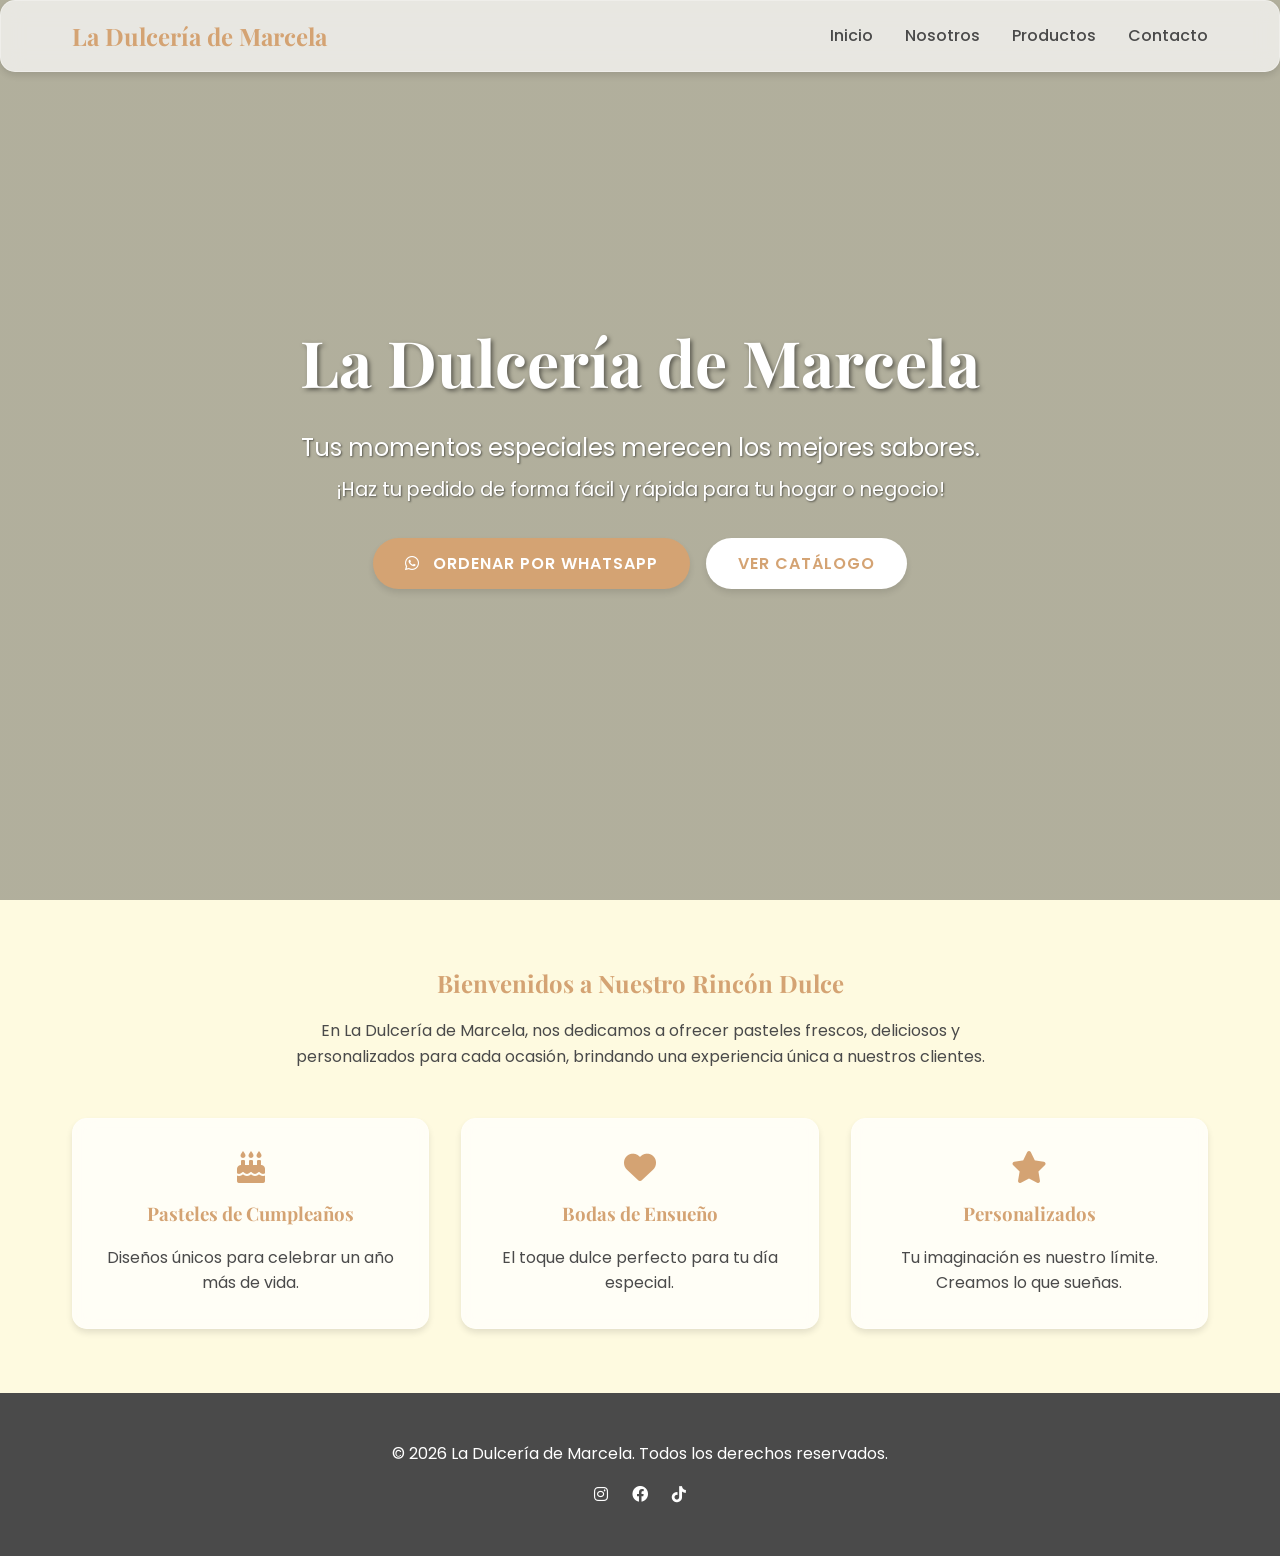
<file: index.html>
<!DOCTYPE html>
<html lang="es">

<head>
    <meta charset="UTF-8">
    <meta name="viewport" content="width=device-width, initial-scale=1.0">
    <title>La Dulcería de Marcela - Dulces Momentos</title>
    <meta name="description"
        content="Pasteles frescos, deliciosos y personalizados para cada ocasión. La Dulcería de Marcela ofrece una experiencia única en repostería.">

    <!-- Open Graph Data -->
    <meta property="og:title" content="La Dulcería de Marcela - Dulces Momentos" />
    <meta property="og:type" content="website" />
    <meta property="og:url" content="https://chavezvigil.github.io/la-dulceria-de-marcela/" />
    <meta property="og:image" content="https://chavezvigil.github.io/la-dulceria-de-marcela/assets/thumbnail.jpg" />
    <meta property="og:description"
        content="Pasteles frescos, deliciosos y personalizados para cada ocasión. La Dulcería de Marcela ofrece una experiencia única en repostería." />

    <!-- Google Fonts -->
    <link rel="preconnect" href="https://fonts.googleapis.com">
    <link rel="preconnect" href="https://fonts.gstatic.com" crossorigin>
    <link
        href="https://fonts.googleapis.com/css2?family=Playfair+Display:wght@400;700&family=Poppins:wght@300;400;500;600&display=swap"
        rel="stylesheet">

    <!-- Styles -->
    <link rel="stylesheet" href="css/style.css">

    <!-- Font Awesome (for icons) -->
    <link rel="stylesheet" href="https://cdnjs.cloudflare.com/ajax/libs/font-awesome/6.0.0/css/all.min.css">
</head>

<body>
    <!-- Navbar -->
    <nav class="navbar glass">
        <div class="container">
            <a href="index.html" class="logo">La Dulcería de Marcela</a>
            <div class="menu-toggle" id="mobile-menu">
                <i class="fas fa-bars"></i>
            </div>
            <ul class="nav-links">
                <li><a href="index.html" class="active">Inicio</a></li>
                <li><a href="nosotros.html">Nosotros</a></li>
                <li><a href="productos.html">Productos</a></li>
                <li><a href="contacto.html">Contacto</a></li>
            </ul>
        </div>
    </nav>

    <!-- Hero Section -->
    <header class="hero">
        <div class="hero-content container">
            <h1>La Dulcería de Marcela</h1>
            <p style="font-size: 1.5rem; text-shadow: 1px 1px 2px rgba(0,0,0,0.5); margin-bottom: 2rem;">
                Tus momentos especiales merecen los mejores sabores.
                <span style="display: block; font-size: 1.2rem; margin-top: 0.5rem;">
                    ¡Haz tu pedido de forma fácil y rápida para tu hogar o negocio!
                </span>
            </p>
            <div style="display: flex; gap: 1rem; justify-content: center; flex-wrap: wrap;">
                <a href="https://wa.me/50376172548?text=Hola,%20me%20gustar%C3%ADa%20hacer%20un%20pedido."
                    target="_blank" class="btn">
                    <i class="fab fa-whatsapp" style="margin-right: 8px;"></i> Ordenar por WhatsApp
                </a>
                <a href="productos.html" class="btn btn-secondary"
                    style="background-color: white; border: none; color: var(--primary-color);">Ver Catálogo</a>
            </div>
        </div>
    </header>

    <!-- Welcome Section -->
    <section class="section container" style="padding: 4rem 2rem; text-align: center;">
        <h2>Bienvenidos a Nuestro Rincón Dulce</h2>
        <p style="max-width: 700px; margin: 0 auto 2rem;">
            En La Dulcería de Marcela, nos dedicamos a ofrecer pasteles frescos, deliciosos y personalizados para cada
            ocasión,
            brindando una experiencia única a nuestros clientes.
        </p>
        <div style="display: flex; gap: 2rem; justify-content: center; flex-wrap: wrap; margin-top: 3rem;">
            <div class="glass" style="padding: 2rem; flex: 1; min-width: 250px;">
                <i class="fas fa-birthday-cake"
                    style="font-size: 2rem; color: var(--primary-color); margin-bottom: 1rem;"></i>
                <h3>Pasteles de Cumpleaños</h3>
                <p>Diseños únicos para celebrar un año más de vida.</p>
            </div>
            <div class="glass" style="padding: 2rem; flex: 1; min-width: 250px;">
                <i class="fas fa-heart" style="font-size: 2rem; color: var(--primary-color); margin-bottom: 1rem;"></i>
                <h3>Bodas de Ensueño</h3>
                <p>El toque dulce perfecto para tu día especial.</p>
            </div>
            <div class="glass" style="padding: 2rem; flex: 1; min-width: 250px;">
                <i class="fas fa-star" style="font-size: 2rem; color: var(--primary-color); margin-bottom: 1rem;"></i>
                <h3>Personalizados</h3>
                <p>Tu imaginación es nuestro límite. Creamos lo que sueñas.</p>
            </div>
        </div>
    </section>

    <!-- Footer -->
    <footer>
        <div class="container">
            <p>&copy; 2026 La Dulcería de Marcela. Todos los derechos reservados.</p>
            <div class="social-links" style="margin-top: 1rem;">
                <a href="#" style="margin: 0 10px;"><i class="fab fa-instagram"></i></a>
                <a href="#" style="margin: 0 10px;"><i class="fab fa-facebook"></i></a>
                <a href="#" style="margin: 0 10px;"><i class="fab fa-tiktok"></i></a>
            </div>
        </div>
    </footer>

    <script src="js/main.js"></script>
</body>

</html>
</file>
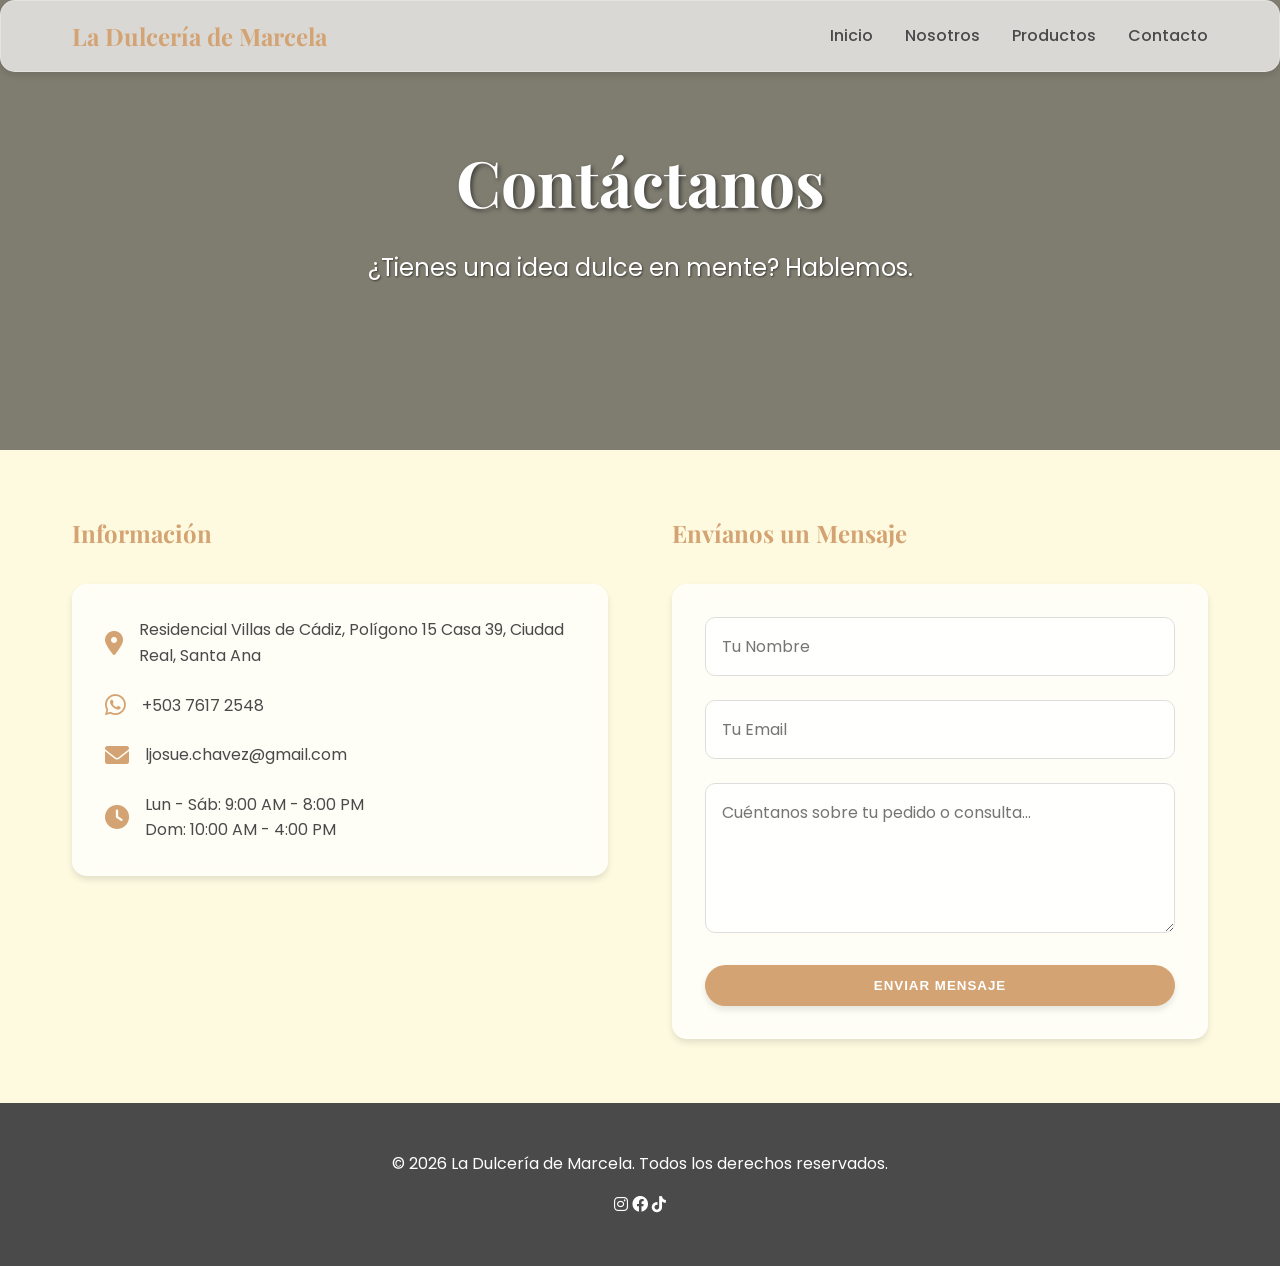
<file: contacto.html>
<!DOCTYPE html>
<html lang="es">

<head>
    <meta charset="UTF-8">
    <meta name="viewport" content="width=device-width, initial-scale=1.0">
    <title>Contacto - La Dulcería de Marcela</title>

    <!-- Open Graph Data -->
    <meta property="og:title" content="Contacto - La Dulcería de Marcela" />
    <meta property="og:type" content="website" />
    <meta property="og:url" content="https://chavezvigil.github.io/la-dulceria-de-marcela/contacto.html" />
    <meta property="og:image" content="https://chavezvigil.github.io/la-dulceria-de-marcela/assets/thumbnail.jpg" />
    <meta property="og:description"
        content="¿Tienes una idea dulce en mente? Contáctanos para pedidos personalizados." />
    <link
        href="https://fonts.googleapis.com/css2?family=Playfair+Display:wght@400;700&family=Poppins:wght@300;400;500;600&display=swap"
        rel="stylesheet">
    <link rel="stylesheet" href="css/style.css">
    <link rel="stylesheet" href="https://cdnjs.cloudflare.com/ajax/libs/font-awesome/6.0.0/css/all.min.css">
    <style>
        .contact-form {
            display: flex;
            flex-direction: column;
            gap: 1.5rem;
        }

        .form-group input,
        .form-group textarea {
            width: 100%;
            padding: 1rem;
            border: 1px solid #ddd;
            border-radius: 10px;
            font-family: var(--font-body);
            font-size: 1rem;
            background-color: rgba(255, 255, 255, 0.8);
        }

        .form-group textarea {
            resize: vertical;
            min-height: 150px;
        }
    </style>
</head>

<body>
    <nav class="navbar glass">
        <div class="container">
            <a href="index.html" class="logo">La Dulcería de Marcela</a>
            <div class="menu-toggle" id="mobile-menu"><i class="fas fa-bars"></i></div>
            <ul class="nav-links">
                <li><a href="index.html">Inicio</a></li>
                <li><a href="nosotros.html">Nosotros</a></li>
                <li><a href="productos.html">Productos</a></li>
                <li><a href="contacto.html" class="active">Contacto</a></li>
            </ul>
        </div>
    </nav>

    <header class="hero"
        style="height: 50vh; background-image: linear-gradient(rgba(0,0,0,0.5), rgba(0,0,0,0.5)), url('https://images.unsplash.com/photo-1555507036-ab1f4038808a?ixlib=rb-1.2.1&auto=format&fit=crop&w=1852&q=80');">
        <div class="hero-content container">
            <h1>Contáctanos</h1>
            <p>¿Tienes una idea dulce en mente? Hablemos.</p>
        </div>
    </header>

    <section class="section container" style="padding: 4rem 2rem;">
        <div style="display: flex; flex-wrap: wrap; gap: 4rem;">
            <!-- Contact Info -->
            <div style="flex: 1; min-width: 300px;">
                <h2 style="margin-bottom: 2rem;">Información</h2>
                <div class="glass" style="padding: 2rem;">
                    <p style="margin-bottom: 1.5rem; display: flex; align-items: center; gap: 1rem;">
                        <i class="fas fa-map-marker-alt" style="color: var(--primary-color); font-size: 1.5rem;"></i>
                        <span>Residencial Villas de Cádiz, Polígono 15 Casa 39, Ciudad Real, Santa Ana</span>
                    </p>
                    <p style="margin-bottom: 1.5rem; display: flex; align-items: center; gap: 1rem;">
                        <i class="fab fa-whatsapp" style="color: var(--primary-color); font-size: 1.5rem;"></i>
                        <a href="https://wa.me/50376172548" target="_blank">+503 7617 2548</a>
                    </p>
                    <p style="margin-bottom: 1.5rem; display: flex; align-items: center; gap: 1rem;">
                        <i class="fas fa-envelope" style="color: var(--primary-color); font-size: 1.5rem;"></i>
                        <a href="mailto:ljosue.chavez@gmail.com">ljosue.chavez@gmail.com</a>
                    </p>
                    <p style="margin-bottom: 0; display: flex; align-items: center; gap: 1rem;">
                        <i class="fas fa-clock" style="color: var(--primary-color); font-size: 1.5rem;"></i>
                        <span>Lun - Sáb: 9:00 AM - 8:00 PM<br>Dom: 10:00 AM - 4:00 PM</span>
                    </p>
                </div>
            </div>

            <!-- Contact Form -->
            <div style="flex: 1; min-width: 300px;">
                <h2 style="margin-bottom: 2rem;">Envíanos un Mensaje</h2>
                <form class="glass contact-form" style="padding: 2rem;" id="contactForm">
                    <div class="form-group">
                        <input type="text" id="contactName" placeholder="Tu Nombre" required>
                    </div>
                    <div class="form-group">
                        <input type="email" id="contactEmail" placeholder="Tu Email" required>
                    </div>
                    <div class="form-group">
                        <textarea id="contactMessage" placeholder="Cuéntanos sobre tu pedido o consulta..."
                            required></textarea>
                    </div>
                    <button type="submit" class="btn">Enviar Mensaje</button>
                </form>
            </div>
        </div>
    </section>

    <footer>
        <div class="container">
            <p>&copy; 2026 La Dulcería de Marcela. Todos los derechos reservados.</p>
            <div class="social-links" style="margin-top: 1rem;">
                <a href="#"><i class="fab fa-instagram"></i></a>
                <a href="#"><i class="fab fa-facebook"></i></a>
                <a href="#"><i class="fab fa-tiktok"></i></a>
            </div>
        </div>
    </footer>

    <script src="js/main.js"></script>
</body>

</html>
</file>
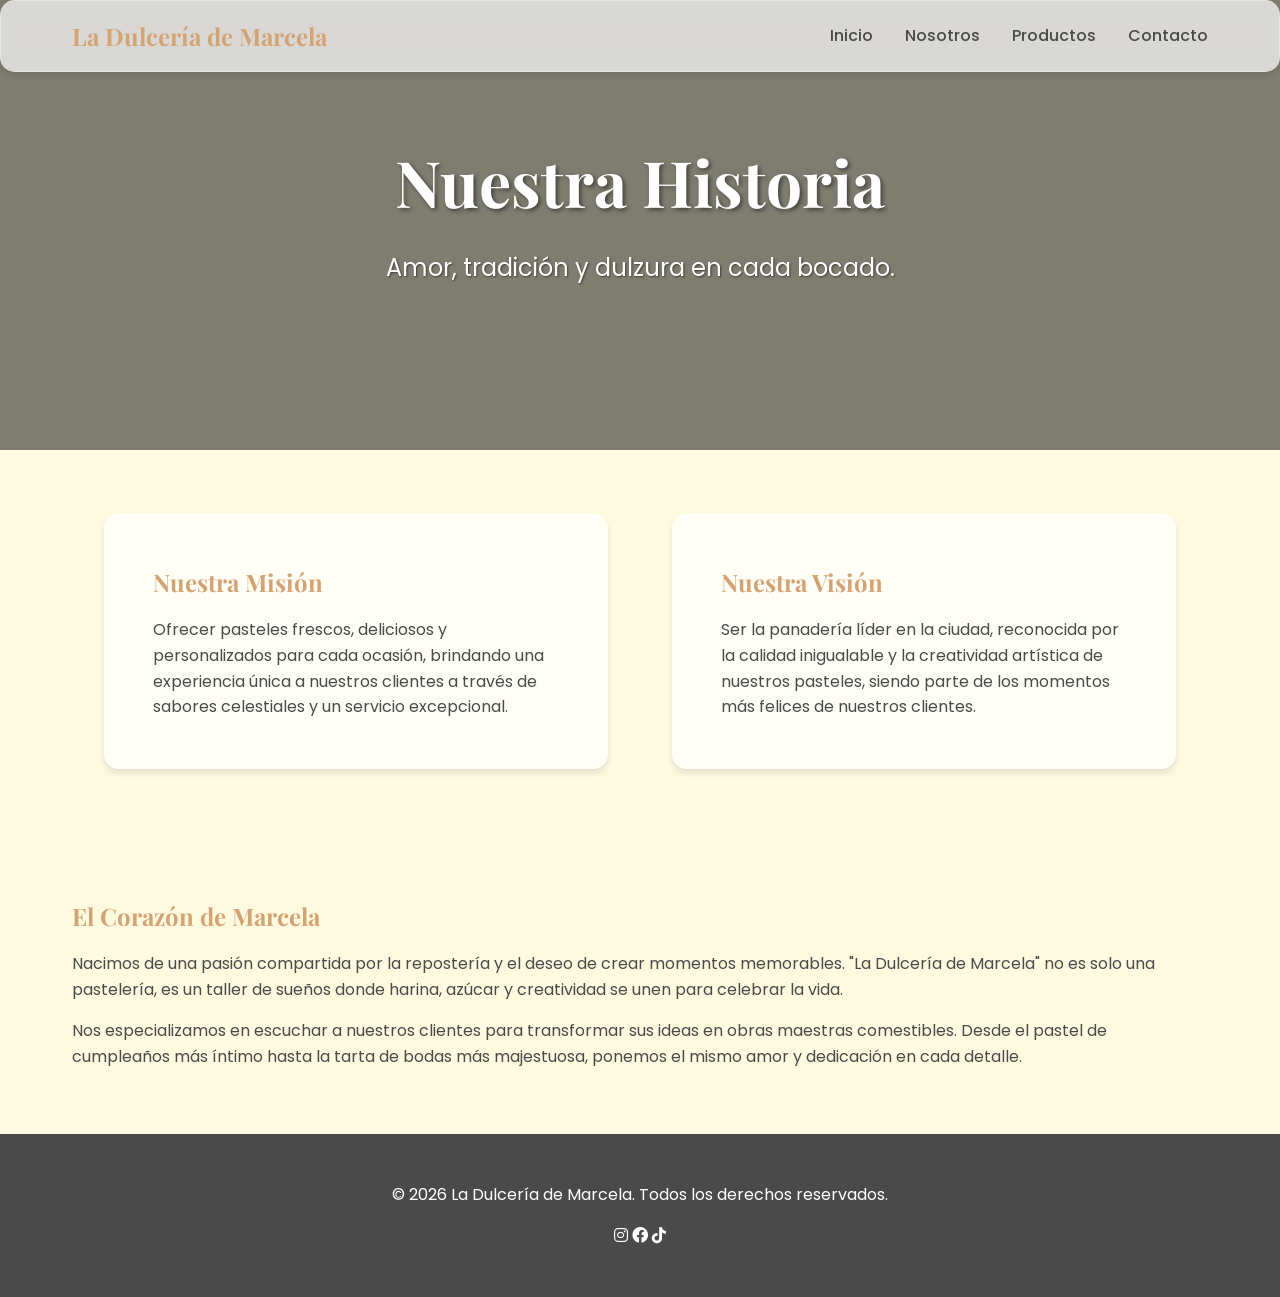
<file: nosotros.html>
<!DOCTYPE html>
<html lang="es">

<head>
    <meta charset="UTF-8">
    <meta name="viewport" content="width=device-width, initial-scale=1.0">
    <title>Nosotros - La Dulcería de Marcela</title>

    <!-- Open Graph Data -->
    <meta property="og:title" content="Nosotros - La Dulcería de Marcela" />
    <meta property="og:type" content="website" />
    <meta property="og:url" content="https://chavezvigil.github.io/la-dulceria-de-marcela/nosotros.html" />
    <meta property="og:image" content="https://chavezvigil.github.io/la-dulceria-de-marcela/assets/thumbnail.jpg" />
    <meta property="og:description"
        content="Conoce nuestra historia, misión y visión. Amor, tradición y dulzura en cada bocado." />
    <!-- Google Fonts -->
    <link
        href="https://fonts.googleapis.com/css2?family=Playfair+Display:wght@400;700&family=Poppins:wght@300;400;500;600&display=swap"
        rel="stylesheet">
    <!-- Styles -->
    <link rel="stylesheet" href="css/style.css">
    <!-- Font Awesome -->
    <link rel="stylesheet" href="https://cdnjs.cloudflare.com/ajax/libs/font-awesome/6.0.0/css/all.min.css">
</head>

<body>
    <!-- Navbar -->
    <nav class="navbar glass">
        <div class="container">
            <a href="index.html" class="logo">La Dulcería de Marcela</a>
            <div class="menu-toggle" id="mobile-menu">
                <i class="fas fa-bars"></i>
            </div>
            <ul class="nav-links">
                <li><a href="index.html">Inicio</a></li>
                <li><a href="nosotros.html" class="active">Nosotros</a></li>
                <li><a href="productos.html">Productos</a></li>
                <li><a href="contacto.html">Contacto</a></li>
            </ul>
        </div>
    </nav>

    <!-- Page Header -->
    <header class="hero"
        style="height: 50vh; background-image: linear-gradient(rgba(0,0,0,0.5), rgba(0,0,0,0.5)), url('https://images.unsplash.com/photo-1517433670267-08bbd4be890f?ixlib=rb-1.2.1&auto=format&fit=crop&w=1950&q=80');">
        <div class="hero-content container">
            <h1>Nuestra Historia</h1>
            <p>Amor, tradición y dulzura en cada bocado.</p>
        </div>
    </header>

    <!-- Mission & Vision -->
    <section class="section container" style="padding: 4rem 2rem;">
        <div class="container" style="display: flex; flex-wrap: wrap; gap: 4rem; justify-content: center;">
            <div class="glass" style="padding: 3rem; flex: 1; min-width: 300px;">
                <h2>Nuestra Misión</h2>
                <p>Ofrecer pasteles frescos, deliciosos y personalizados para cada ocasión, brindando una experiencia
                    única a nuestros clientes a través de sabores celestiales y un servicio excepcional.</p>
            </div>
            <div class="glass" style="padding: 3rem; flex: 1; min-width: 300px;">
                <h2>Nuestra Visión</h2>
                <p>Ser la panadería líder en la ciudad, reconocida por la calidad inigualable y la creatividad artística
                    de nuestros pasteles, siendo parte de los momentos más felices de nuestros clientes.</p>
            </div>
        </div>
    </section>

    <!-- The Team / Story -->
    <section class="section container" style="padding: 4rem 2rem;">
        <div style="display: flex; align-items: center; gap: 4rem; flex-wrap: wrap;">

            <div style="flex: 1; min-width: 300px;">
                <h2>El Corazón de Marcela</h2>
                <p style="margin-bottom: 1rem;">
                    Nacimos de una pasión compartida por la repostería y el deseo de crear momentos memorables. "La
                    Dulcería de Marcela"
                    no es solo una pastelería, es un taller de sueños donde harina, azúcar y creatividad
                    se unen para celebrar la vida.
                </p>
                <p>
                    Nos especializamos en escuchar a nuestros clientes para transformar sus ideas en obras maestras
                    comestibles. Desde el pastel de cumpleaños más íntimo hasta la tarta de bodas más majestuosa,
                    ponemos el mismo amor y dedicación en cada detalle.
                </p>
            </div>
        </div>
    </section>

    <!-- Footer -->
    <footer>
        <div class="container">
            <p>&copy; 2026 La Dulcería de Marcela. Todos los derechos reservados.</p>
            <div class="social-links" style="margin-top: 1rem;">
                <a href="#"><i class="fab fa-instagram"></i></a>
                <a href="#"><i class="fab fa-facebook"></i></a>
                <a href="#"><i class="fab fa-tiktok"></i></a>
            </div>
        </div>
    </footer>

    <script src="js/main.js"></script>
</body>

</html>
</file>
<file: css/style.css>
:root {
    /* Color Palette */
    --primary-color: #d4a373;
    /* Soft Gold/Brown for elegance */
    --secondary-color: #faedcd;
    /* Cream/Vanilla */
    --accent-color: #e9edc9;
    /* Soft Green/Pistachio (Subtle) */
    --text-color: #4a4a4a;
    /* Dark Grey for readability */
    --background-color: #fefae0;
    /* Very light cream background */
    --white: #ffffff;
    --shadow: 0 4px 6px rgba(0, 0, 0, 0.1);
    --glass-bg: rgba(255, 255, 255, 0.7);
    --glass-border: 1px solid rgba(255, 255, 255, 0.3);

    /* Typography */
    --font-heading: 'Playfair Display', serif;
    --font-body: 'Poppins', sans-serif;
}

/* Reset & Global Styles */
* {
    margin: 0;
    padding: 0;
    box-sizing: border-box;
}

body {
    font-family: var(--font-body);
    background-color: var(--background-color);
    color: var(--text-color);
    line-height: 1.6;
    overflow-x: hidden;
}

h1,
h2,
h3,
h4,
h5,
h6 {
    font-family: var(--font-heading);
    color: var(--primary-color);
    margin-bottom: 1rem;
}

a {
    text-decoration: none;
    color: inherit;
    transition: color 0.3s ease;
}

ul {
    list-style: none;
}

img {
    max-width: 100%;
    height: auto;
    display: block;
}

/* Utility Classes */
.container {
    max-width: 1200px;
    margin: 0 auto;
    padding: 0 2rem;
}

.btn {
    display: inline-block;
    padding: 0.8rem 2rem;
    border-radius: 50px;
    background-color: var(--primary-color);
    color: var(--white);
    font-weight: 600;
    text-transform: uppercase;
    letter-spacing: 1px;
    box-shadow: var(--shadow);
    transition: transform 0.3s ease, background-color 0.3s ease;
    border: none;
    cursor: pointer;
}

.btn:hover {
    background-color: #c5925e;
    transform: translateY(-3px);
}

.btn-secondary {
    background-color: transparent;
    border: 2px solid var(--primary-color);
    color: var(--primary-color);
}

.btn-secondary:hover {
    background-color: var(--primary-color);
    color: var(--white);
}

/* Glassmorphism Effect */
.glass {
    background: var(--glass-bg);
    backdrop-filter: blur(10px);
    -webkit-backdrop-filter: blur(10px);
    border: var(--glass-border);
    box-shadow: var(--shadow);
    border-radius: 15px;
}

/* Navigation */
.navbar {
    position: fixed;
    top: 0;
    left: 0;
    width: 100%;
    z-index: 1000;
    padding: 1rem 0;
    transition: background-color 0.3s ease;
}

.navbar .container {
    display: flex;
    justify-content: space-between;
    align-items: center;
}

.logo {
    font-family: var(--font-heading);
    font-size: 1.5rem;
    font-weight: 700;
    color: var(--primary-color);
}

.nav-links {
    display: flex;
    gap: 2rem;
}

.nav-links a {
    font-weight: 500;
    color: var(--text-color);
}

.nav-links a:hover {
    color: var(--primary-color);
}

.menu-toggle {
    display: none;
    font-size: 1.5rem;
    cursor: pointer;
}

/* Hero Section */
.hero {
    height: 100vh;
    background: linear-gradient(rgba(0, 0, 0, 0.3), rgba(0, 0, 0, 0.3)), url('https://images.unsplash.com/photo-1578985545062-69928b1d9587?ixlib=rb-1.2.1&auto=format&fit=crop&w=1950&q=80');
    /* Placceholder Image */
    background-size: cover;
    background-position: center;
    display: flex;
    align-items: center;
    justify-content: center;
    text-align: center;
    color: var(--white);
}

.hero-content h1 {
    font-size: 4rem;
    margin-bottom: 1rem;
    color: var(--white);
    text-shadow: 2px 2px 4px rgba(0, 0, 0, 0.5);
}

.hero-content p {
    font-size: 1.5rem;
    margin-bottom: 2rem;
    text-shadow: 1px 1px 2px rgba(0, 0, 0, 0.5);
}

/* Footer */
footer {
    background-color: var(--text-color);
    color: var(--white);
    padding: 3rem 0;
    text-align: center;
    margin-top: auto;
}

/* Responsive */
@media (max-width: 768px) {
    .nav-links {
        display: none;
        flex-direction: column;
        position: absolute;
        top: 70px;
        /* Adjust based on navbar height */
        left: 0;
        width: 100%;
        background-color: var(--glass-bg);
        backdrop-filter: blur(10px);
        -webkit-backdrop-filter: blur(10px);
        padding: 1rem 0;
        text-align: center;
        box-shadow: var(--shadow);
    }

    .nav-links.active {
        display: flex;
    }

    .menu-toggle {
        display: block;
    }

    .hero-content h1 {
        font-size: 2.5rem;
    }
}
</file>
